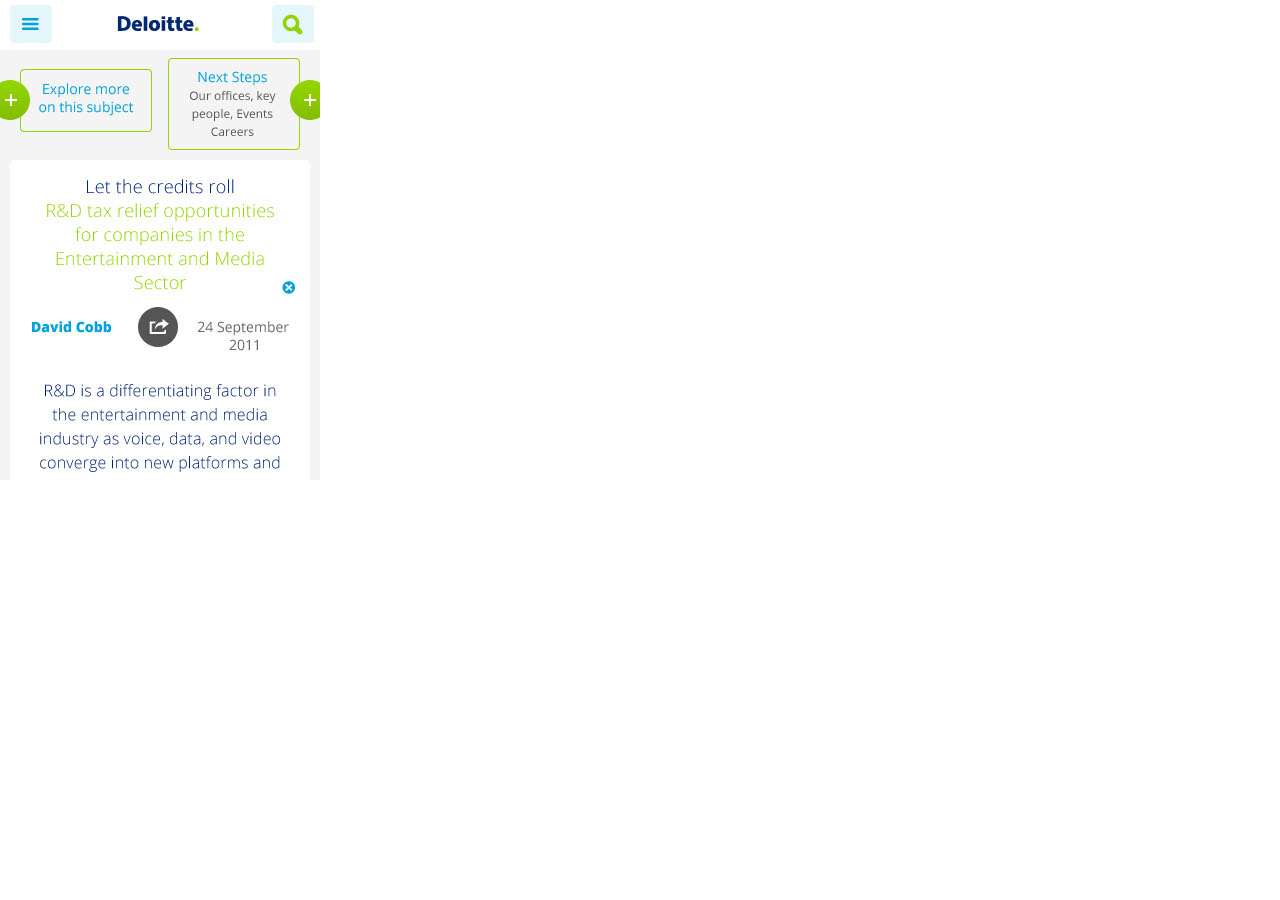
<file: mini-webapp-php/Syzygy-on-the-go/Deloitte/index.html>
<!DOCTYPE html>
<html lang="en">
<head>
    <meta charset="utf-8">
    <meta name="viewport" content="initial-scale = 1.0,maximum-scale = 1.0" />
    <script type="text/javascript" src="js/jquery-1.8.2.min.js"></script>
    <script type="text/javascript" src="js/addswipe.min.js"></script>
    <script type="text/javascript">
	    $(document).ready(function() {
	        $('.container').addSwipe(function() {
	            $('h3').text("Swiped left!");
	        }, function() {
	            $('h3').text("Swiped right!");
	        }, {
	            snapGrid: 1,
	        });
	    });
    </script>
	<title>Deloitte - Mobile</title>
	<style type="text/css">
		* { margin: 0; padding: 0; border:0; }
		.container{
			width:320px;
			overflow: hidden;
			position: absolute;
			
		}
		ul{
			width:960px;
			list-style:none;
		}
		li{
			float: left;
			height: 480px;
			overflow: scroll;
		}
		
		img{
			vertical-align: top;
		}
	</style>

</head>

<body style="margin: 0;">

<div class="container">
	<ul>
		<li><img src="page-2.jpg" width="100%" border="no" border="0" /></li>
		<li><img src="page-1.jpg" width="100%" border="no" border="0" /></li>
		<li><img src="page-3.jpg" width="100%" border="no" border="0" /></li>
	</ul>
</div>

</body>
</html>
</file>
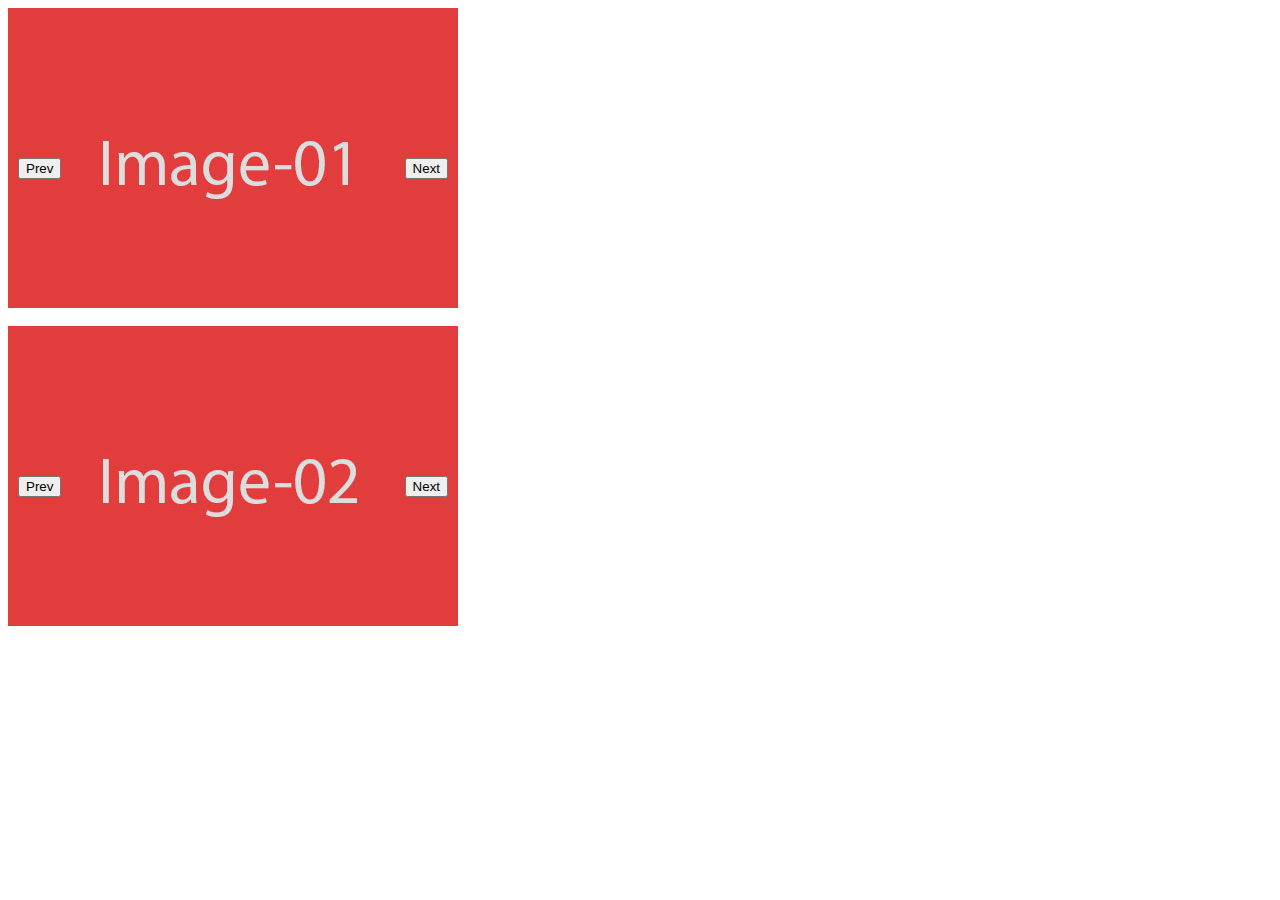
<file: multi-carousel/prototypical-inheritance.html>
<html>
<head>
	<title>JS Mission Three</title>
	<style type="text/css">
		li {list-style: none; float: left;}
		img {display: block;}
		.carousel, .lilCarousel {overflow: hidden; position: relative;}
		.carousel ul, .lilCarousel ul {margin: 0; padding: 0; transition: margin-left 0.8s ease;}
		button {position: absolute; top: 50%}
		button[data-click="next"] {right: 10px}
		button[data-click="prev"] {left: 10px}
	</style>
	<script src="http://ajax.googleapis.com/ajax/libs/jquery/1.10.2/jquery.min.js"></script>
	<script src="js/jsm-03.js" ></script>
</head>
<body>
	<div class="carousel">
		<ul>
			<li><img src="images/i1.jpg" alt="" /></li>
			<li><img src="images/i2.jpg" alt="" /></li>
			<li><img src="images/i3.jpg" alt="" /></li>
			<li><img src="images/i4.jpg" alt="" /></li>
			<li><img src="images/i5.jpg" alt="" /></li>
		</ul>
		<button data-click="next">Next</button>
		<button data-click="prev">Prev</button>
	</div><br>
	<div class="lilCarousel">
		<ul>
			<li><img src="images/i2.jpg" alt="" /></li>
			<li><img src="images/i3.jpg" alt="" /></li>
			<li><img src="images/i4.jpg" alt="" /></li>
		</ul>
		<button data-click="next">Next</button>
		<button data-click="prev">Prev</button>
	</div>
</body>
</html>
</file>
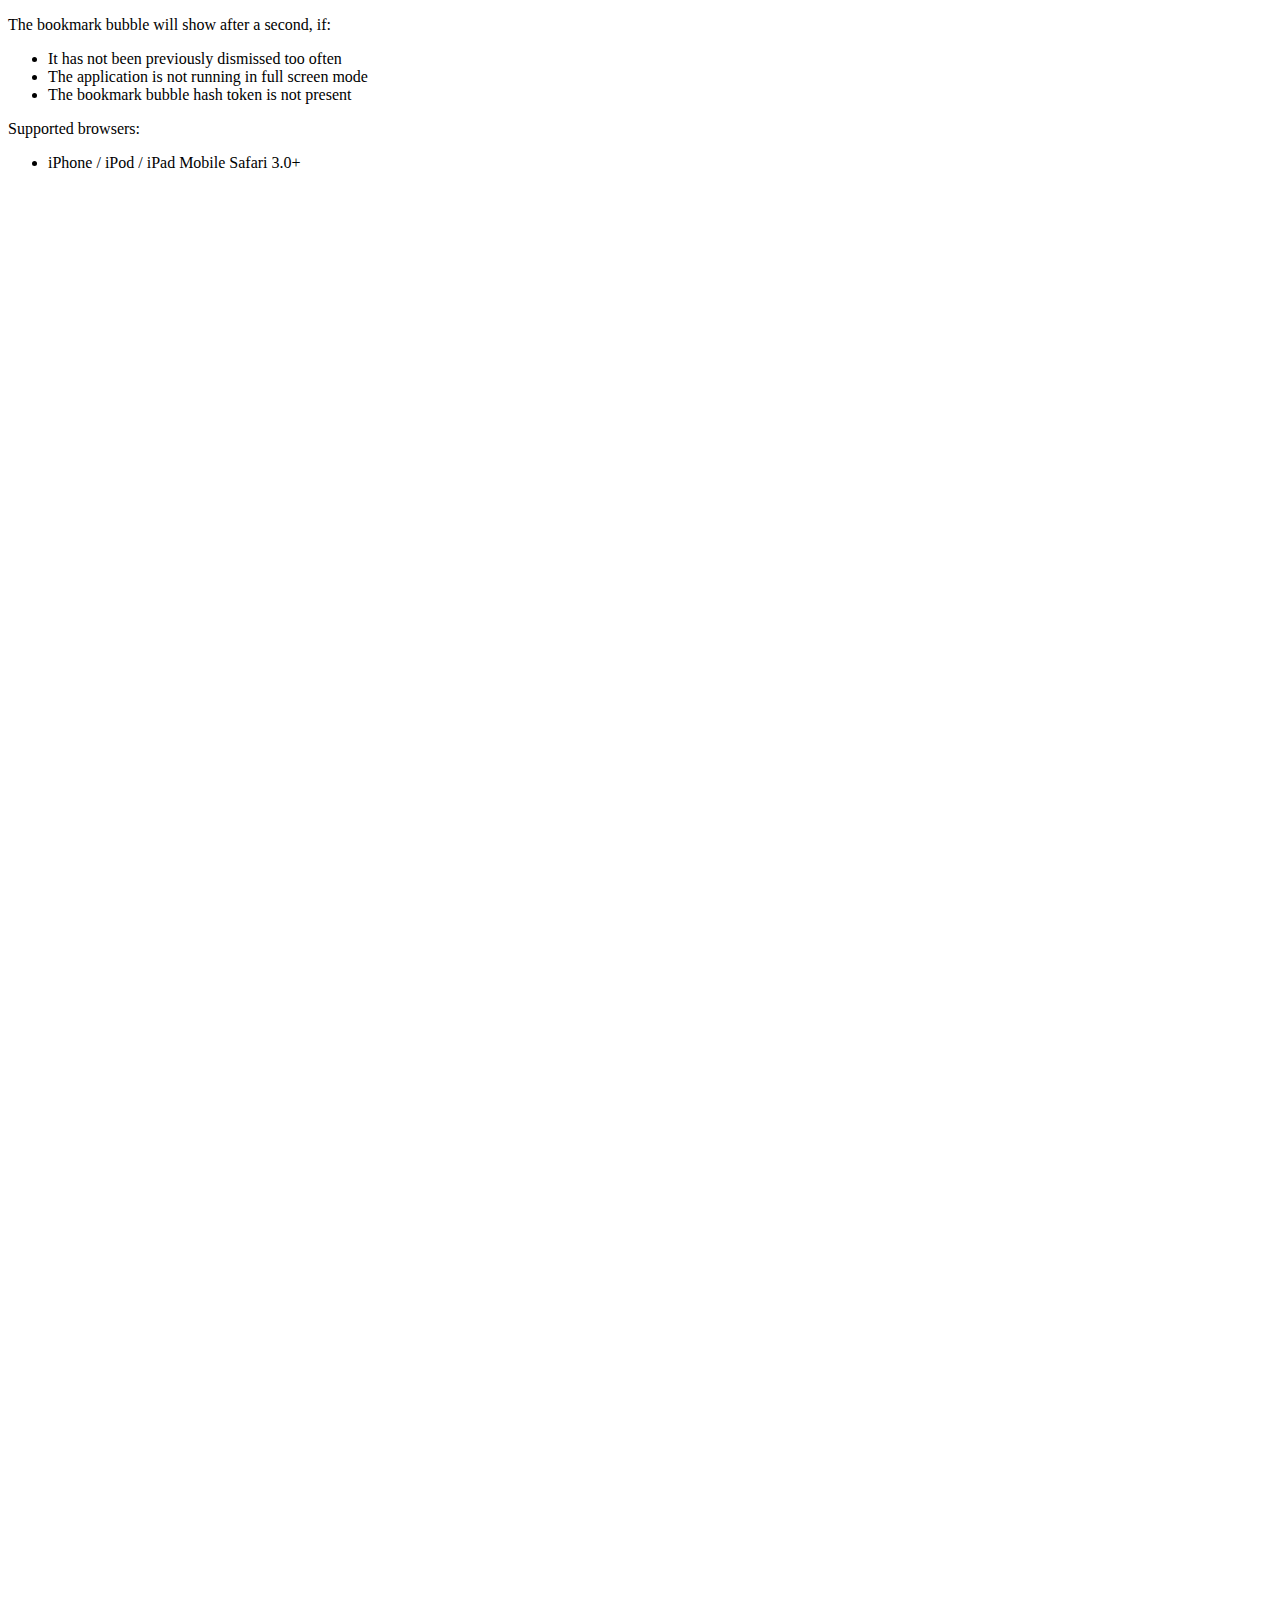
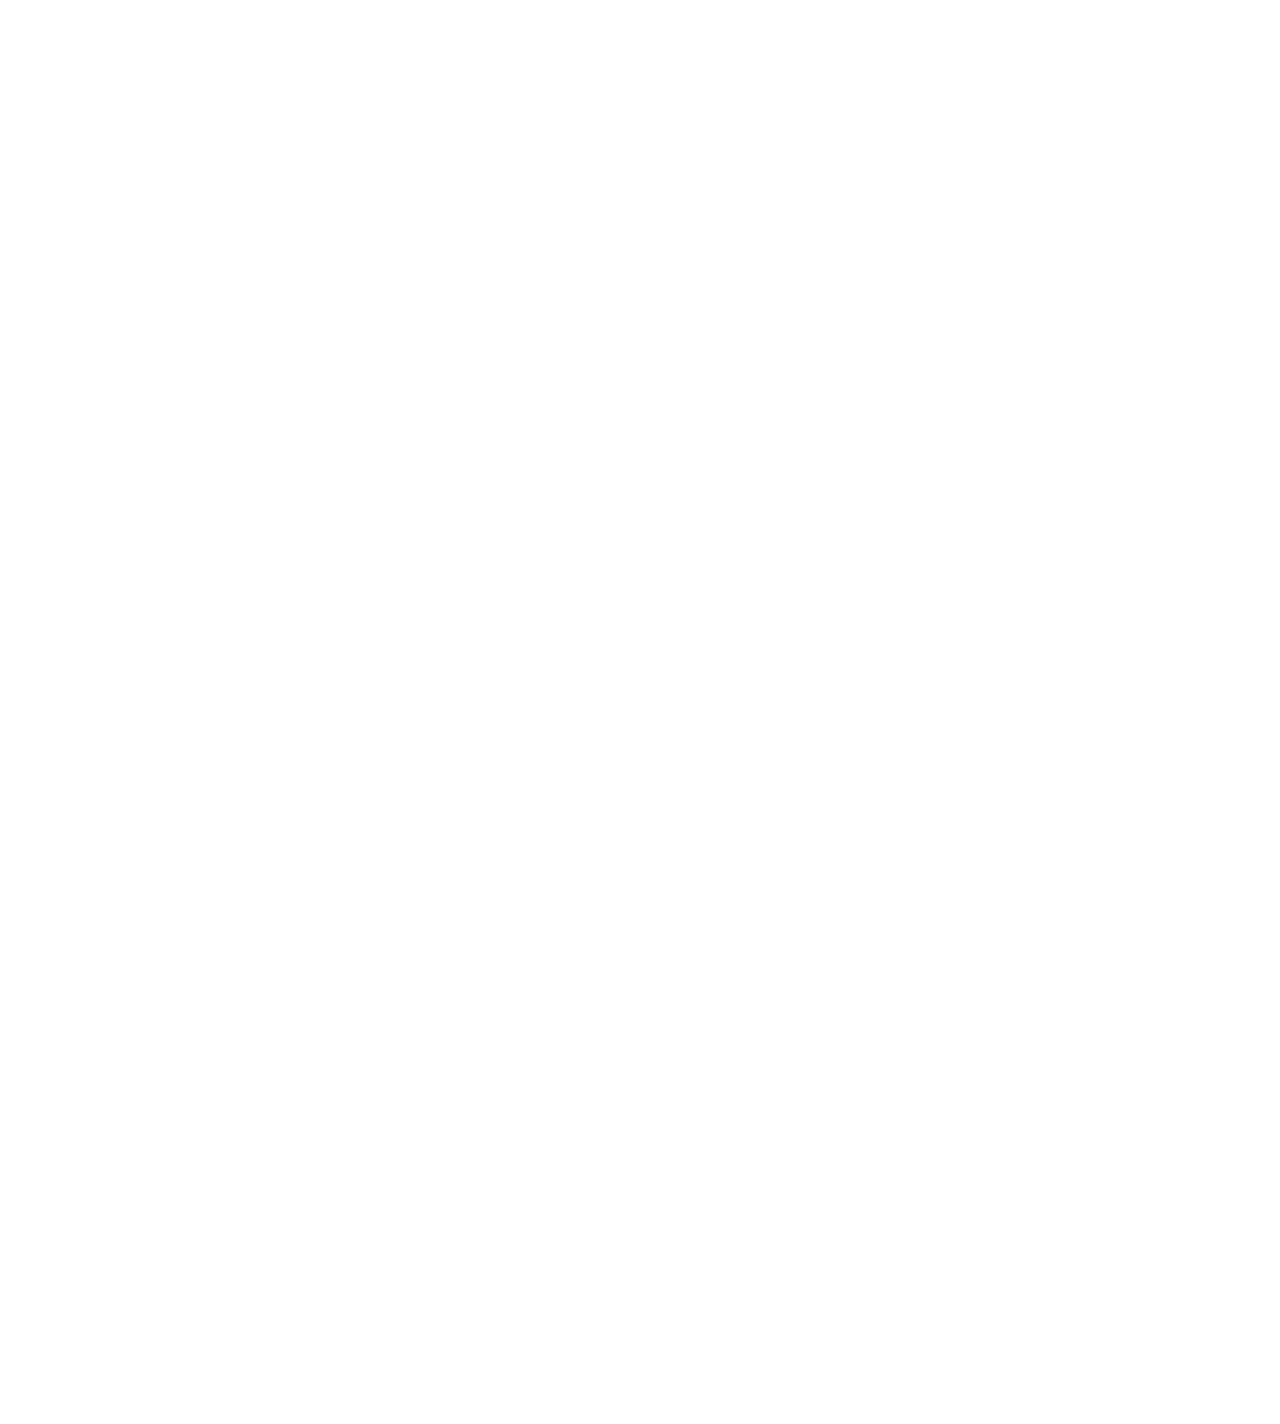
<file: mini-webapp-php/Syzygy-on-the-go/tools/mobile-bookmark-bubble/example/example.html>
<!DOCTYPE HTML PUBLIC "-//W3C//DTD HTML 4.01//EN"
    "http://www.w3.org/TR/html4/strict.dtd">

<!--
  Copyright 2010 Google Inc.

  Licensed under the Apache License, Version 2.0 (the "License");
  you may not use this file except in compliance with the License.
  You may obtain a copy of the License at

       http://www.apache.org/licenses/LICENSE-2.0

  Unless required by applicable law or agreed to in writing, software
  distributed under the License is distributed on an "AS IS" BASIS,
  WITHOUT WARRANTIES OR CONDITIONS OF ANY KIND, either express or implied.
  See the License for the specific language governing permissions and
  limitations under the License.
-->

<html>
  <head>
    <title>Sample</title>
    <meta name="viewport"
        content="width=device-width,minimum-scale=1.0,maximum-scale=1.0" />
    <meta name="apple-mobile-web-app-capable" content="yes" />
    <link rel="apple-touch-icon-precomposed" href="../images/icon_calendar.png" />
    <script type="text/javascript" src="../bookmark_bubble.js"></script>
    <script type="text/javascript" src="example.js"></script>
  </head>
  <body style="height: 3000px;">
    <p>The bookmark bubble will show after a second, if:</p>
    <ul>
      <li>It has not been previously dismissed too often</li>
      <li>The application is not running in full screen mode</li>
      <li>The bookmark bubble hash token is not present</li>
    </ul>
    <p>Supported browsers:</p>
    <ul>
      <li>iPhone / iPod / iPad Mobile Safari 3.0+</li>
    </ul>
  </body>
</html>
</file>
